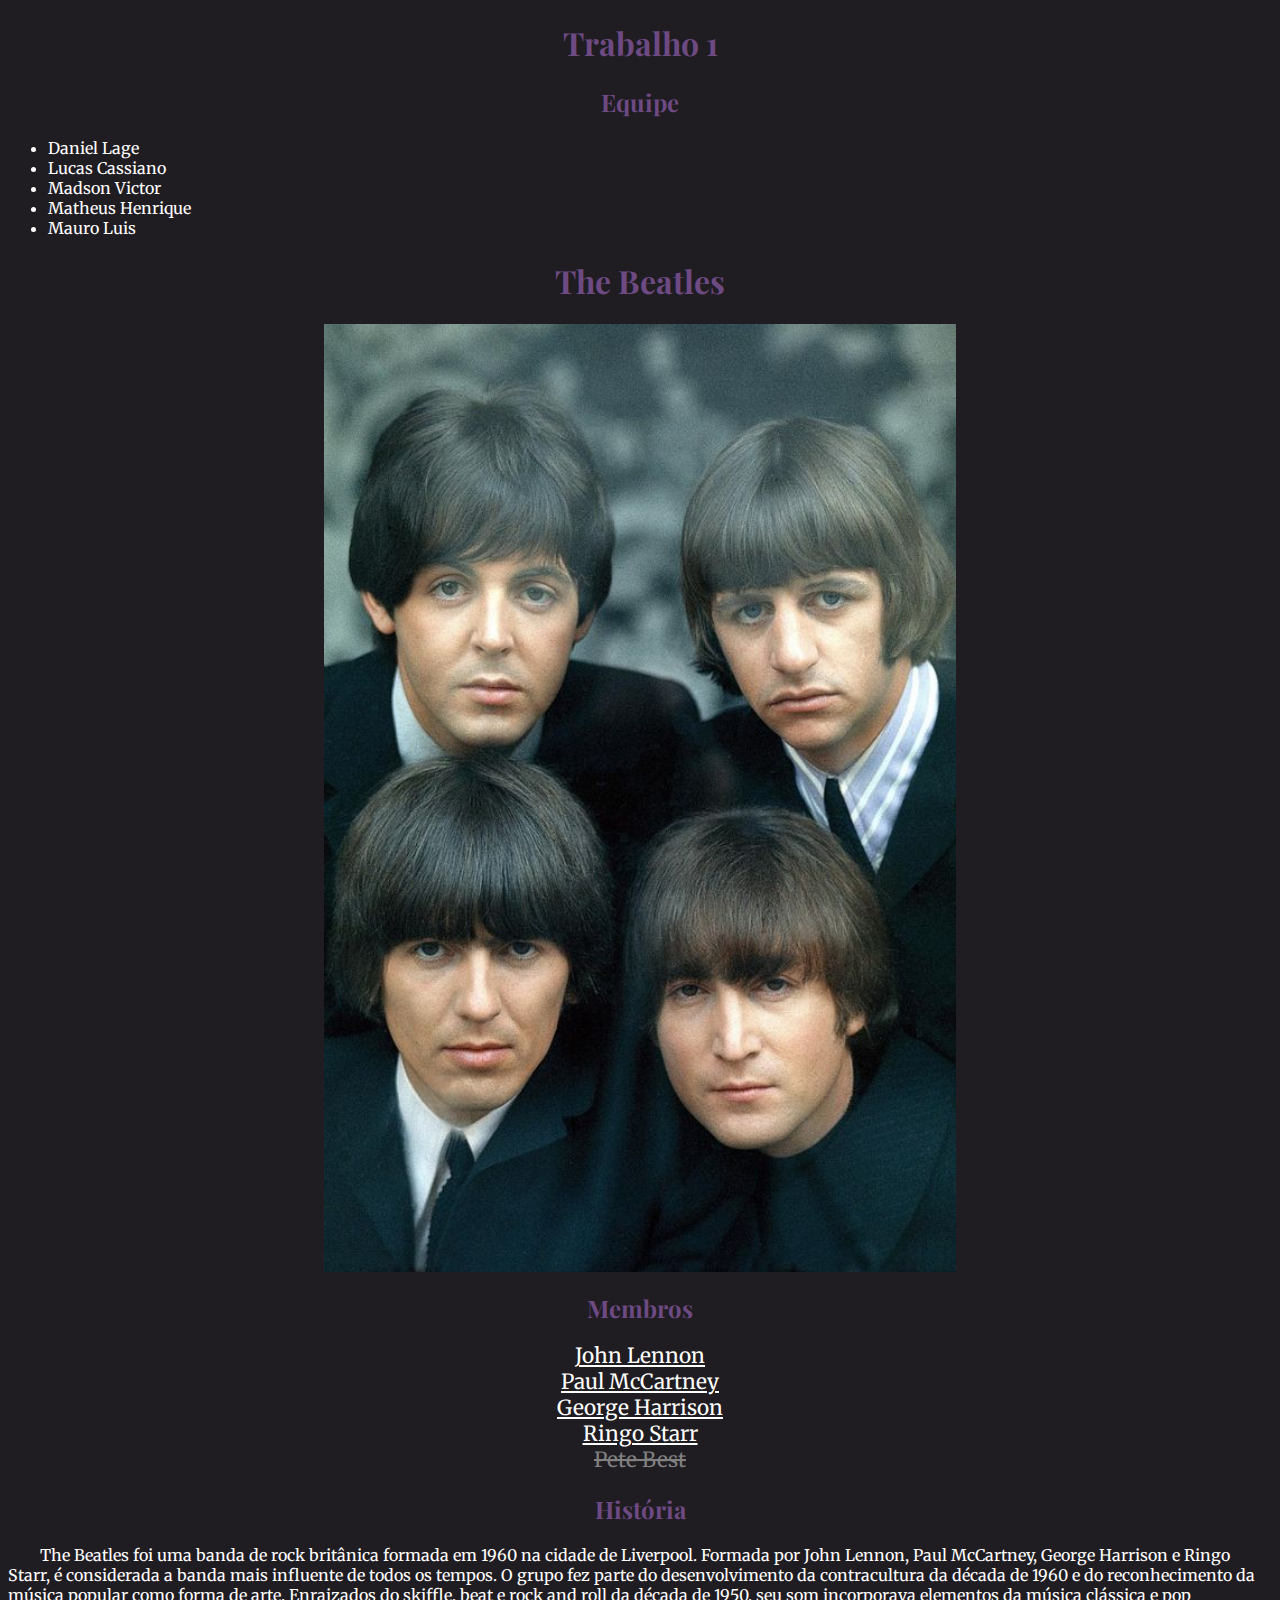
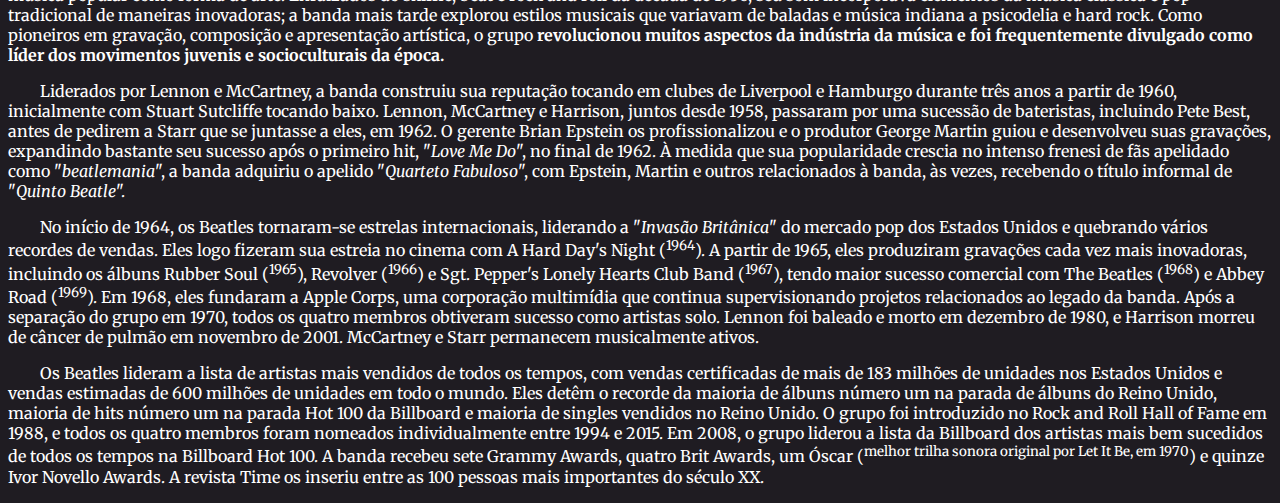
<file: index.html>
<!DOCTYPE html> 
<head>
    <title>The Beatles Enciclopedia</title>
    <link rel="icon" href="Media/favicon.ico">
    <link rel="stylesheet" href="CSS/general.css">
    <link rel="stylesheet" href="CSS/index.css">
</head>
<body>
    <div>
        <h1>Trabalho 1</h1>
        <h2>Equipe</h2>
        <ul>
            <li>Daniel Lage</li>
            <li>Lucas Cassiano</li>
            <li>Madson Victor</li>
            <li>Matheus Henrique</li>
            <li>Mauro Luis</li>
        </ul>
    </div>
    <div>
        <h1>The Beatles</h1>
        <picture>
            <source media="(max-width:407px)" srcset="Media/beatles3.jpg">
            <source media="(max-width:535px)" srcset="Media/beatles2.jpg">
            <img src="Media/beatles1.jpg" alt="The Beatles">
        </picture>
        <h2>Membros</h2>
        <div class="members">
            <a href = "Pages/john.html">John Lennon</a>
            <a href = "Pages/paul.html">Paul McCartney</a>
            <a href = "Pages/george.html">George Harrison</a>
            <a href = "Pages/ringo.html">Ringo Starr</a>
            <del id="pete">Pete Best</del>
        </div>
    </div>
    <h2>História</h2>
    <div class="mainText">
    <p>The Beatles foi uma banda de rock britânica formada em 1960 na cidade de Liverpool. Formada por John Lennon, Paul McCartney, George Harrison e Ringo Starr, é considerada a banda mais influente de todos os tempos. O grupo fez parte do desenvolvimento da contracultura da década de 1960 e do reconhecimento da música popular como forma de arte. Enraizados do skiffle, beat e rock and roll da década de 1950, seu som incorporava elementos da música clássica e pop tradicional de maneiras inovadoras; a banda mais tarde explorou estilos musicais que variavam de baladas e música indiana a psicodelia e hard rock. Como pioneiros em gravação, composição e apresentação artística, o grupo <strong>revolucionou muitos aspectos da indústria da música e foi frequentemente divulgado como líder dos movimentos juvenis e socioculturais da época.</strong></p>
    <p>Liderados por Lennon e McCartney, a banda construiu sua reputação tocando em clubes de Liverpool e Hamburgo durante três anos a partir de 1960, inicialmente com Stuart Sutcliffe tocando baixo. Lennon, McCartney e Harrison, juntos desde 1958, passaram por uma sucessão de bateristas, incluindo Pete Best, antes de pedirem a Starr que se juntasse a eles, em 1962. O gerente Brian Epstein os profissionalizou e o produtor George Martin guiou e desenvolveu suas gravações, expandindo bastante seu sucesso após o primeiro hit, "<em>Love Me Do</em>", no final de 1962. À medida que sua popularidade crescia no intenso frenesi de fãs apelidado como "<em>beatlemania</em>", a banda adquiriu o apelido "<em>Quarteto Fabuloso</em>", com Epstein, Martin e outros relacionados à banda, às vezes, recebendo o título informal de "<em>Quinto Beatle</em>".</p>
    <p>No início de 1964, os Beatles tornaram-se estrelas internacionais, liderando a "<em>Invasão Britânica</em>" do mercado pop dos Estados Unidos e quebrando vários recordes de vendas. Eles logo fizeram sua estreia no cinema com A Hard Day's Night (<sup>1964</sup>). A partir de 1965, eles produziram gravações cada vez mais inovadoras, incluindo os álbuns Rubber Soul (<sup>1965</sup>), Revolver (<sup>1966</sup>) e Sgt. Pepper's Lonely Hearts Club Band (<sup>1967</sup>), tendo maior sucesso comercial com The Beatles (<sup>1968</sup>) e Abbey Road (<sup>1969</sup>). Em 1968, eles fundaram a Apple Corps, uma corporação multimídia que continua supervisionando projetos relacionados ao legado da banda. Após a separação do grupo em 1970, todos os quatro membros obtiveram sucesso como artistas solo. Lennon foi baleado e morto em dezembro de 1980, e Harrison morreu de câncer de pulmão em novembro de 2001. McCartney e Starr permanecem musicalmente ativos.</p>
    <p>Os Beatles lideram a lista de artistas mais vendidos de todos os tempos, com vendas certificadas de mais de 183 milhões de unidades nos Estados Unidos e vendas estimadas de 600 milhões de unidades em todo o mundo. Eles detêm o recorde da maioria de álbuns número um na parada de álbuns do Reino Unido, maioria de hits número um na parada Hot 100 da Billboard e maioria de singles vendidos no Reino Unido. O grupo foi introduzido no Rock and Roll Hall of Fame em 1988, e todos os quatro membros foram nomeados individualmente entre 1994 e 2015. Em 2008, o grupo liderou a lista da Billboard dos artistas mais bem sucedidos de todos os tempos na Billboard Hot 100. A banda recebeu sete Grammy Awards, quatro Brit Awards, um Óscar (<sup>melhor trilha sonora original por Let It Be, em 1970</sup>) e quinze Ivor Novello Awards. A revista Time os inseriu entre as 100 pessoas mais importantes do século XX. </p>
    </div>
</body>
</file>
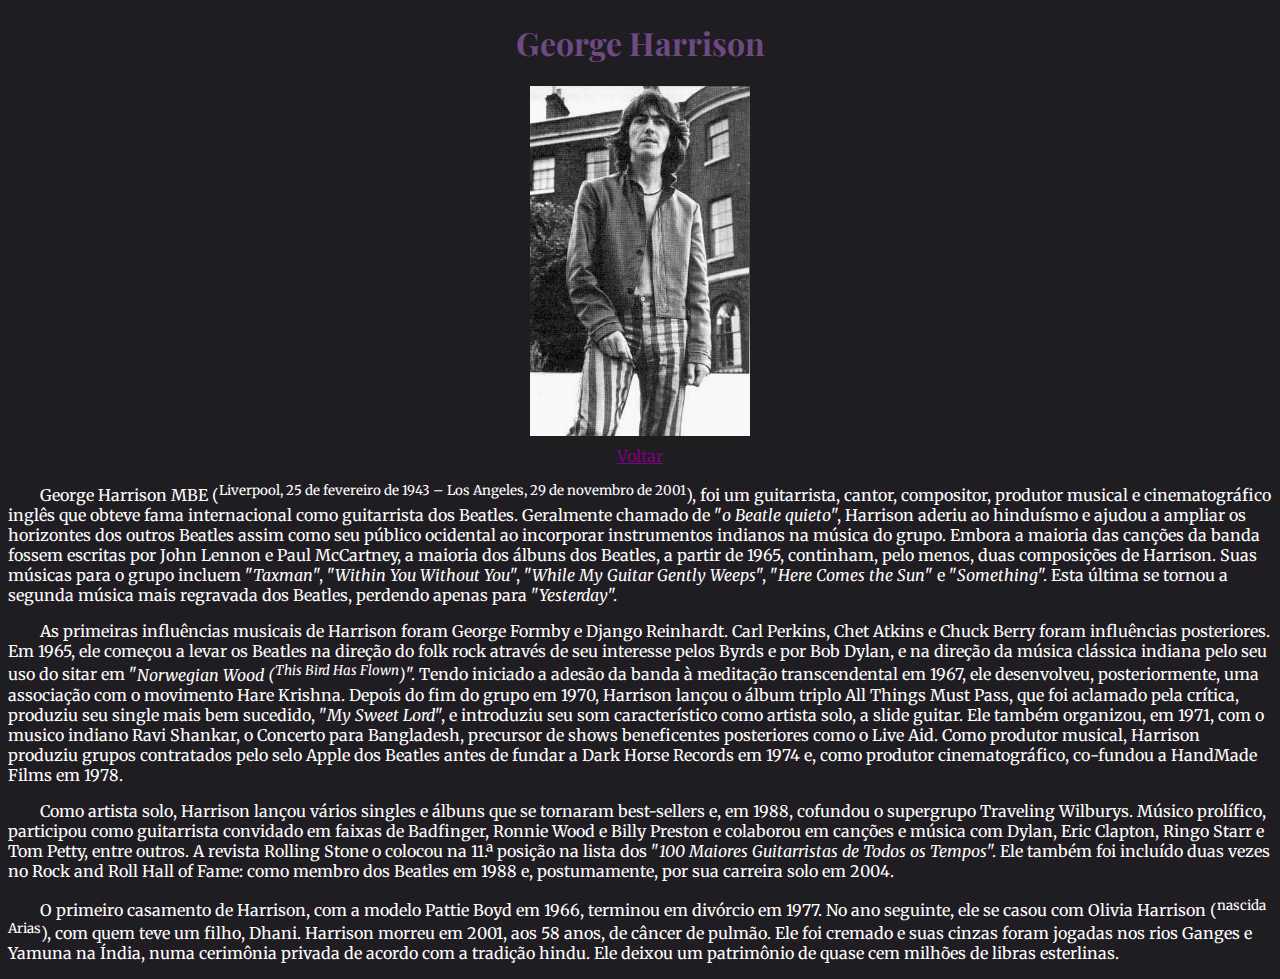
<file: Pages/george.html>
<!DOCTYPE html>
<head>
    <title>The Beatles Enciclopedia</title>
    <link rel="icon" href="../Media/favicon.ico">
    <link rel="stylesheet" href="../CSS/general.css">
    <link rel="stylesheet" href="../CSS/george.css">
</head>
<body>
    <div>
        <h1>George Harrison</h1>
        <picture>
            <source media="(max-height:450px)" srcset="../Media/george1.jpg" style="max-height: 250px; width: auto;">
            <img src="../Media/george2.jpg" alt="George Harrison" style="max-height: 350px; width: auto;">
        </picture>
        <a href = "../index.html" id="getback">Voltar</a>
    </div>
    <div class="mainText">
    <p>George Harrison MBE (<sup>Liverpool, 25 de fevereiro de 1943 – Los Angeles, 29 de novembro de 2001</sup>), foi um guitarrista, cantor, compositor, produtor musical e cinematográfico inglês que obteve fama internacional como guitarrista dos Beatles. Geralmente chamado de "<em>o Beatle quieto</em>", Harrison aderiu ao hinduísmo e ajudou a ampliar os horizontes dos outros Beatles assim como seu público ocidental ao incorporar instrumentos indianos na música do grupo. Embora a maioria das canções da banda fossem escritas por John Lennon e Paul McCartney, a maioria dos álbuns dos Beatles, a partir de 1965, continham, pelo menos, duas composições de Harrison. Suas músicas para o grupo incluem "<em>Taxman</em>", "<em>Within You Without You</em>", "<em>While My Guitar Gently Weeps</em>", "<em>Here Comes the Sun</em>" e "<em>Something</em>". Esta última se tornou a segunda música mais regravada dos Beatles, perdendo apenas para "<em>Yesterday</em>".</p>
    <p>As primeiras influências musicais de Harrison foram George Formby e Django Reinhardt. Carl Perkins, Chet Atkins e Chuck Berry foram influências posteriores. Em 1965, ele começou a levar os Beatles na direção do folk rock através de seu interesse pelos Byrds e por Bob Dylan, e na direção da música clássica indiana pelo seu uso do sitar em "<em>Norwegian Wood (<sup>This Bird Has Flown</sup>)</em>". Tendo iniciado a adesão da banda à meditação transcendental em 1967, ele desenvolveu, posteriormente, uma associação com o movimento Hare Krishna. Depois do fim do grupo em 1970, Harrison lançou o álbum triplo All Things Must Pass, que foi aclamado pela crítica, produziu seu single mais bem sucedido, "<em>My Sweet Lord</em>", e introduziu seu som característico como artista solo, a slide guitar. Ele também organizou, em 1971, com o musico indiano Ravi Shankar, o Concerto para Bangladesh, precursor de shows beneficentes posteriores como o Live Aid. Como produtor musical, Harrison produziu grupos contratados pelo selo Apple dos Beatles antes de fundar a Dark Horse Records em 1974 e, como produtor cinematográfico, co-fundou a HandMade Films em 1978.</p>
    <p>Como artista solo, Harrison lançou vários singles e álbuns que se tornaram best-sellers e, em 1988, cofundou o supergrupo Traveling Wilburys. Músico prolífico, participou como guitarrista convidado em faixas de Badfinger, Ronnie Wood e Billy Preston e colaborou em canções e música com Dylan, Eric Clapton, Ringo Starr e Tom Petty, entre outros. A revista Rolling Stone o colocou na 11.ª posição na lista dos "<em>100 Maiores Guitarristas de Todos os Tempos</em>". Ele também foi incluído duas vezes no Rock and Roll Hall of Fame: como membro dos Beatles em 1988 e, postumamente, por sua carreira solo em 2004.</p>  
    <p>O primeiro casamento de Harrison, com a modelo Pattie Boyd em 1966, terminou em divórcio em 1977. No ano seguinte, ele se casou com Olivia Harrison (<sup>nascida Arias</sup>), com quem teve um filho, Dhani. Harrison morreu em 2001, aos 58 anos, de câncer de pulmão. Ele foi cremado e suas cinzas foram jogadas nos rios Ganges e Yamuna na Índia, numa cerimônia privada de acordo com a tradição hindu. Ele deixou um patrimônio de quase cem milhões de libras esterlinas. </p>
    </div>
</body>
</file>
<file: CSS/general.css>
@import url('https://fonts.googleapis.com/css2?family=Playfair+Display&display=swap');
@import url('https://fonts.googleapis.com/css2?family=Merriweather:wght@300&display=swap');

body {
	background-color: #1F1C22;
}

h1, h2 {
	text-align: center;
	font-family: "Playfair Display", sans-serif;
	color: #6D4A82;
}

p, strong, em, sup, a, li, del {
	font-family: "Merriweather", sans-serif;
	color: #FFFFFF;
}

img {
	display: block;
	margin-left: auto;
	margin-right: auto;
	width: 50%;
}

.mainText p {
	text-indent: 2em;
}

#getback {
	display:block;
	margin-top: 10px;
	margin-bottom: 15px;
	text-align:center;
}
</file>
<file: CSS/index.css>
.members a, .members del {
	display: block;
	text-align: center;
	font-size: 1.3em;
}

.members #pete {
	color: gray;
}
</file>
<file: CSS/george.css>
#getback {
	color: purple;
}
</file>
